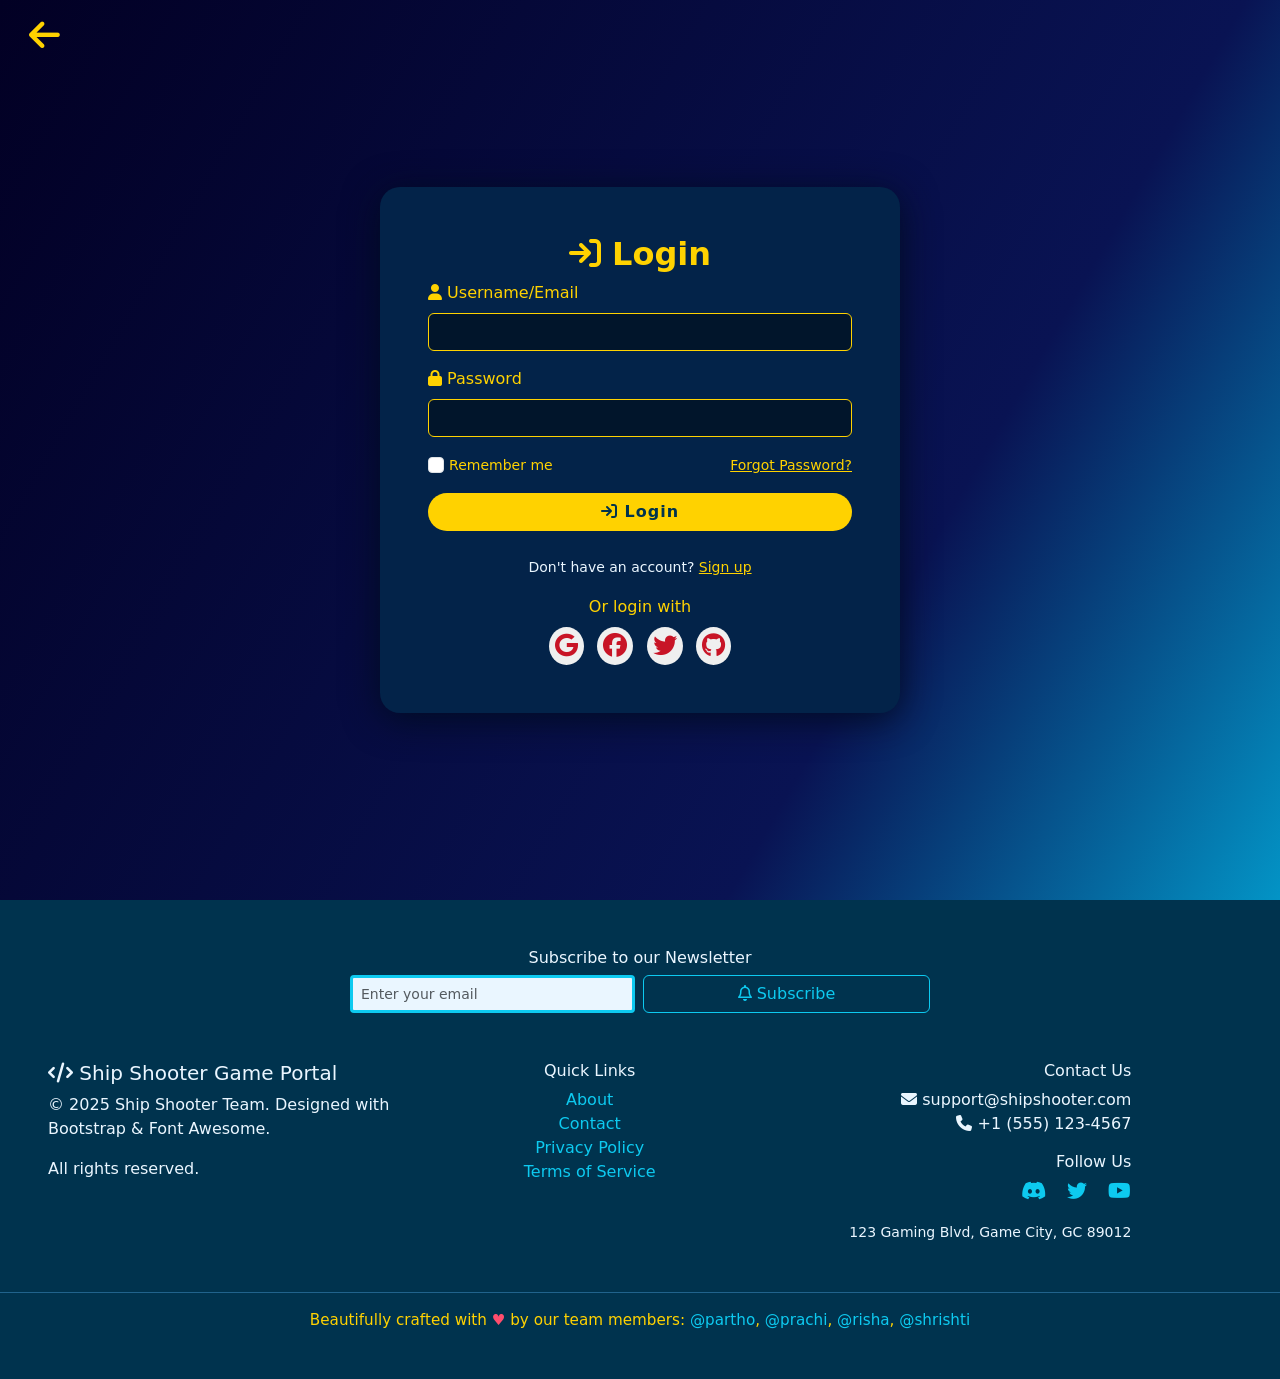
<file: website/templates/login.html>
<!DOCTYPE html>
<html lang="en">
<head>
  <meta charset="UTF-8">
  <title>Boom Blockers - Login</title>
  <meta name="viewport" content="width=device-width, initial-scale=1">
  <!-- Bootstrap + Font Awesome -->
  <link href="https://cdn.jsdelivr.net/npm/bootstrap@5.3.8/dist/css/bootstrap.min.css" rel="stylesheet">
  <link href="https://cdnjs.cloudflare.com/ajax/libs/font-awesome/6.4.2/css/all.min.css" rel="stylesheet">
  <style>
    @media (min-width: 768px) {
        .card {
            max-width: 520px !important;
            padding-left: 3rem !important;
            padding-right: 3rem !important;
        }
        .container {
            max-width: 100vw;
        }
    }
    body { background: linear-gradient(120deg, #020024 0%, #091353 60%, #00d4ff 100%); color: #eaf6ff; }
    .container {
        max-width: 100vw;
        padding-left: 16px;
        padding-right: 16px;
    }
    .card {
        background: #032349;
        border-radius: 20px;
        box-shadow: 0 6px 36px #000c1eeb;
        border: none;
        color: #eaf6ff;
        width: 100%;
        max-width: 430px;
        margin: 0 auto;
        padding: 2.5rem 2rem;
    }
    @media (min-width: 768px) {
        .card {
            max-width: 520px !important;
            padding-left: 3rem !important;
            padding-right: 3rem !important;
        }
        .container {
            max-width: 100vw;
            padding-left: 0;
            padding-right: 0;
        }
    }
    .btn-log { background: #ffd200; color: #00334e; border-radius: 22px; font-weight: 600; letter-spacing: 1px; }
    .btn-log:hover { background: #ffe966; color: #613a01; }
    .form-label { color: #ffd200; }
    .icon-btn-social { color: #c81426; font-size: 1.5rem; border-radius: 50%; transition: background 0.2s; border: none; }
    .icon-btn-social:hover { background: #002e50; color: #fff; }
    .login-title { color: #ffd200; text-shadow: 0 2px 8px #000c1e99; letter-spacing: 1px; }
    .form-control { background: #01152b; color: #ffd200; border: 1px solid #ffd200; }
    .form-control:focus { background: #021c3a; color: #fff; border-color: #ffe966; box-shadow: 0 0 0 0.2rem #ffd20044; }
    .form-check-label, .text-warning, .small, .mb-2 { color: #ffd200 !important; }
    
    
  </style>
</head>
<body>
    <a href="javascript:history.back()" class="position-absolute" style="top: 0.6rem; left: 1.8rem; font-size:2.2rem; color:#ffd200; text-decoration:none;">
      <i class="fa-solid fa-arrow-left"></i>
  </a>
  <div class="container py-5 d-flex flex-column align-items-center justify-content-center" style="min-height:100vh;">
    <div class="card px-4 py-5" style="max-width: 430px;">
      <h2 class="fw-bold mb-2 text-center"><i class="fa-solid fa-arrow-right-to-bracket"></i> Login</h2>
      <form id="loginForm">
        <div class="mb-3">
          <label for="loginEmail" class="form-label"><i class="fa fa-user"></i> Username/Email</label>
          <input type="text" class="form-control" id="loginEmail" required>
        </div>
        <div class="mb-3">
          <label for="loginPassword" class="form-label"><i class="fa fa-lock"></i> Password</label>
          <input type="password" class="form-control" id="loginPassword" required>
        </div>
        <div class="mb-3 d-flex justify-content-between align-items-center">
          <div>
            <input type="checkbox" class="form-check-input" id="rememberMe">
            <label class="form-check-label" for="rememberMe"><small>Remember me</small></label>
          </div>
          <a href="#" class="text-warning small">Forgot Password?</a>
        </div>
        <button type="submit" class="btn btn-log w-100 mb-3"><i class="fa-solid fa-arrow-right-to-bracket"></i> Login</button>
        <div id="loginAlert"></div>
        <div class="mt-2 text-center">
          <small>Don't have an account? <a href="signup.html" class="text-warning">Sign up</a></small>
        </div>
      </form>
      <div class="mt-3 text-center">
        <p class="mb-2">Or login with</p>
        <button class="icon-btn-social me-2"><i class="fab fa-google"></i></button>
        <button class="icon-btn-social me-2"><i class="fab fa-facebook"></i></button>
        <button class="icon-btn-social me-2"><i class="fab fa-twitter"></i></button>
        <button class="icon-btn-social"><i class="fab fa-github"></i></button>
      </div>
    </div>
  </div>
  <!--Footer-->
<div class="footer text-center py-5" style="background-color:#00334e; color:#eaf6ff;">
  <div class="container-fluid px-3 px-md-5">
    <div class="row gy-4 justify-content-center">
      <!-- Newsletter -->
      <div class="col-12 col-md-6 mb-5">
        <h6>Subscribe to our Newsletter</h6>
        <form class="d-flex flex-column flex-sm-row justify-content-center" id="subscribeForm">
          <input id="subs" style="background-color: #eaf6ff; border: 3px solid #0dcaf0;"
            type="email"
            placeholder="Enter your email"
            aria-label="Email for newsletter"
            class="form-control  form-control form-control-sm me-sm-2 mb-2 mb-sm-0 w-100"
            required
          />
          <button type="submit" class="btn btn btn-outline-info btn w-100 w-sm-auto" id="subscribeBtn">
            <i class="far fa-bell"></i> Subscribe
          </button>
        </form>
      </div>
    </div>

    <div class="row gy-4">
      <!-- Left -->
      <div class="col-12 col-md-4 text-md-start">
        <h5><i class="fa-solid fa-code"></i> Ship Shooter Game Portal</h5>
        <p>&copy; 2025 Ship Shooter Team. Designed with Bootstrap & Font Awesome.</p>
        <p>All rights reserved.</p>
      </div>

      <!-- Quick Links -->
      <div class="col-12 col-md-3">
        <h6>Quick Links</h6>
        <ul class="list-unstyled">
          <li><a href="#" class="text-decoration-none text-info">About</a></li>
          <li><a href="#" class="text-decoration-none text-info">Contact</a></li>
          <li><a href="#" class="text-decoration-none text-info">Privacy Policy</a></li>
          <li><a href="#" class="text-decoration-none text-info">Terms of Service</a></li>
        </ul>
      </div>

      <!-- Contact -->
      <div class="col-12 col-md-4 text-md-end">
        <h6>Contact Us</h6>
        <p>
          <i class="fa-solid fa-envelope"></i> support@shipshooter.com<br />
          <i class="fa-solid fa-phone"></i> +1 (555) 123-4567
        </p>
        <h6>Follow Us</h6>
        <a href="#" class="me-3 text-info"><i class="fab fa-discord fa-lg"></i></a>
        <a href="#" class="me-3 text-info"><i class="fab fa-twitter fa-lg"></i></a>
        <a href="#" class="text-info"><i class="fab fa-youtube fa-lg"></i></a>
        <p class="mt-3">
          <small>123 Gaming Blvd, Game City, GC 89012</small>
        </p>
      </div>
    </div>
  </div>

  <!-- Footer bottom -->
  <div style="border-top: 1px solid #21638c; margin-top: 2rem; padding-top: 1rem;">
    <p style="margin: 0; font-size: 0.95rem; color: #ffd200;">
      Beautifully crafted with <span style="color: #ff4d6d;">&hearts;</span> by our team members:
      <a href="#" class="text-info text-decoration-none">@partho</a>,
      <a href="#" class="text-info text-decoration-none">@prachi</a>,
      <a href="#" class="text-info text-decoration-none">@risha</a>,
      <a href="#" class="text-info text-decoration-none">@shrishti</a>
    </p>
  </div>
</div>

  <script>
    document.getElementById('loginForm').addEventListener('submit', function(e) {
      e.preventDefault();
      let username = document.getElementById('loginEmail').value.trim(),
          password = document.getElementById('loginPassword').value,
          alertBox = document.getElementById('loginAlert');

      // For demo (fake check)
      if(username==="Aryan" && password==="pass1234") {
        alertBox.innerHTML = '<div class="alert alert-success py-1">Welcome, Aryan! <a href="profile.html" class="text-warning">Go to Profile</a></div>';
        this.reset();
      } else {
        alertBox.innerHTML = '<div class="alert alert-danger py-1">Invalid username or password!</div>';
      }
    });
    counters.forEach((counter) => observer.observe(counter));
      document.getElementById("subscribeForm").addEventListener("submit", function (e) {
    e.preventDefault(); // stop form from refreshing page

    // Show the message
    document.getElementById("subscribeMessage").style.display = "block";

    // Clear input
    this.querySelector("input[type='email']").value = "";});

    document.getElementById("subscribeForm").addEventListener("submit", function (e) {
    e.preventDefault();

    const btn = document.getElementById("subscribeBtn");

    // Button change after subscribing
    btn.innerHTML = '<i class="fa-solid fa-bell"></i> Subscribed';
    btn.classList.remove("btn-outline-info");
    btn.classList.add("btn-info");

    

    // Disable button
    btn.disabled = true;
    document.querySelector("input[type='email']").disabled = true;
  });
  </script>
</body>
</html>
</file>
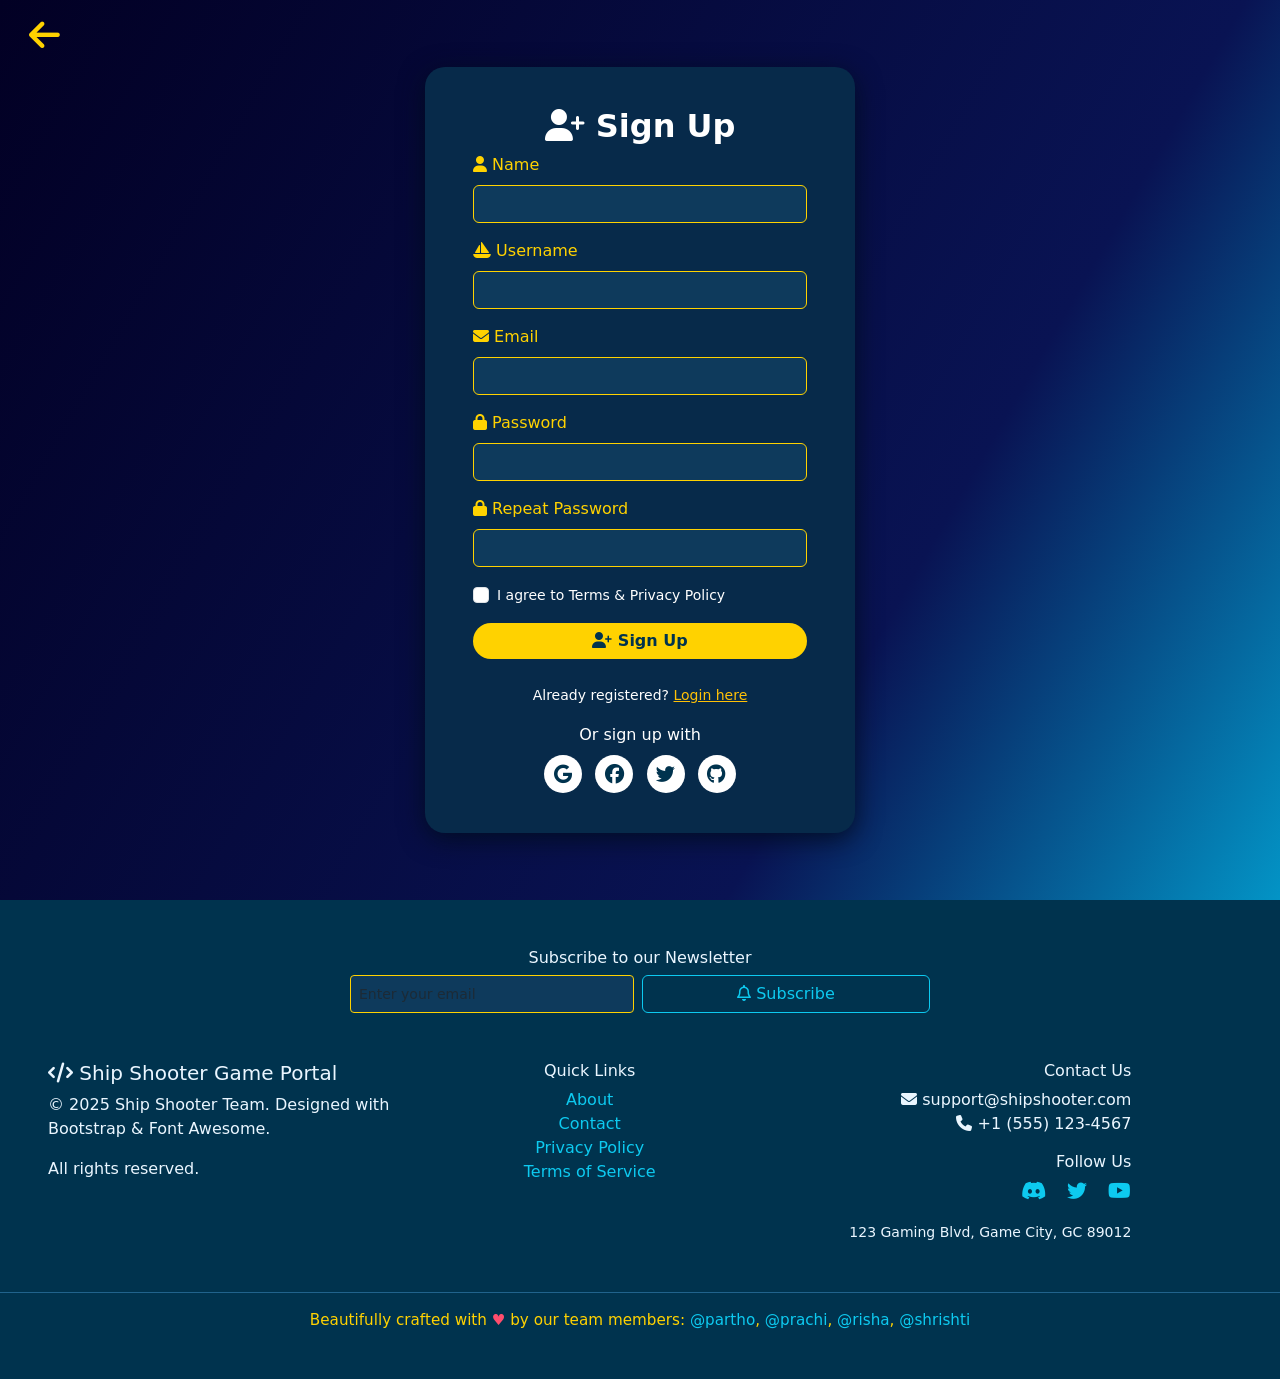
<file: website/templates/signup.html>
<!DOCTYPE html>
<html lang="en">
<head>
  <meta charset="UTF-8">
  <title>Boom Blockers - Signup</title>
  <meta name="viewport" content="width=device-width, initial-scale=1">
  <!-- Bootstrap + Font Awesome -->
  <link href="https://cdn.jsdelivr.net/npm/bootstrap@5.3.8/dist/css/bootstrap.min.css" rel="stylesheet">
  <link href="https://cdnjs.cloudflare.com/ajax/libs/font-awesome/6.4.2/css/all.min.css" rel="stylesheet">
  <style>
    body {
      background: linear-gradient(120deg, #020024 0%, #091353 60%, #00d4ff 100%);
      color: #fff;
    }
    .card {
      background: #072a4a;
      border-radius: 20px;
      box-shadow: 0 6px 26px #000c1ee0;
      border: none;
      color: #fff;
      width: 100%;
      max-width: 540px;
    }
    .form-control {
      background: #0e3a5c;
      color: #fff;
      border: 1px solid #ffd200;
    }
    .form-control:focus {
      background: #174a6e;
      color: #fff;
      border-color: #ffd200;
      box-shadow: 0 0 0 0.2rem rgba(255,210,0,.25);
    }
    .btn-log {
      background: #ffd200;
      color: #00334e;
      border-radius: 22px;
      font-weight: bold;
      border: none;
    }
    .btn-log:hover {
      background: #ffe966;
      color: #6c4403;
    }
    .form-label {
      color: #ffd200;
      font-weight: 500;
    }
    .icon-btn-social {
      background: #fff;
      color: #00334e;
      border: none;
      border-radius: 50%;
      width: 38px;
      height: 38px;
      display: inline-flex;
      align-items: center;
      justify-content: center;
      font-size: 1.2rem;
      transition: background 0.2s, color 0.2s;
    }
    .icon-btn-social:hover {
      background: #ffd200;
      color: #00334e;
    }
    .alert {
      font-size: 0.95rem;
    }
    @media (max-width: 767.98px) {
      .card {
        max-width: 98vw;
        padding: 1.5rem 0.5rem !important;
      }
      .container {
        padding: 0 !important;
      }
    }
    @media (min-width: 992px) {
      .card {
        max-width: 600px;
        padding: 2.5rem 3rem !important;
      }
    }
  </style>
</head>
<body>
    <a href="javascript:history.back()" class="position-absolute" style="top: 0.6rem; left: 1.8rem; font-size:2.2rem; color:#ffd200; text-decoration:none;">
      <i class="fa-solid fa-arrow-left"></i>
  </a>
    <div class="container py-5 d-flex flex-column align-items-center justify-content-center" style="min-height:100vh;">
        <div class="card px-4 py-5" style="max-width: 430px;">
            <h2 class="fw-bold mb-2 text-center"><i class="fa-solid fa-user-plus"></i> Sign Up</h2>
            <form id="signupForm">
                <div class="mb-3">
                    <label for="name" class="form-label"><i class="fa fa-user"></i> Name</label>
                    <input type="text" class="form-control" id="name" required>
                </div>
                <div class="mb-3">
                    <label for="username" class="form-label"><i class="fa-solid fa-sailboat"></i> Username</label>
                    <input type="text" class="form-control" id="username" required>
                </div>
                <div class="mb-3">
                    <label for="email" class="form-label"><i class="fa-solid fa-envelope"></i> Email</label>
                    <input type="email" class="form-control" id="email" required>
                </div>
                <div class="mb-3">
                    <label for="password" class="form-label"><i class="fa-solid fa-lock"></i> Password</label>
                    <input type="password" class="form-control" id="password" required>
                </div>
                <div class="mb-3">
                    <label for="repeatPassword" class="form-label"><i class="fa-solid fa-lock"></i> Repeat Password</label>
                    <input type="password" class="form-control" id="repeatPassword" required>
                </div>
                <div class="form-check mb-3">
                    <input class="form-check-input" type="checkbox" id="terms" required>
                    <label class="form-check-label" for="terms"><small>I agree to Terms & Privacy Policy</small></label>
                </div>
                <button type="submit" class="btn btn-log w-100 mb-3"><i class="fa fa-user-plus"></i> Sign Up</button>
                <div id="signupAlert"></div>
                <div class="mt-2 text-center">
                    <small>Already registered? <a href="login.html" class="text-warning">Login here</a></small>
                </div>
            </form>
            <div class="mt-3 text-center">
                <p class="mb-2">Or sign up with</p>
                <button class="icon-btn-social me-2"><i class="fab fa-google"></i></button>
                <button class="icon-btn-social me-2"><i class="fab fa-facebook"></i></button>
                <button class="icon-btn-social me-2"><i class="fab fa-twitter"></i></button>
                <button class="icon-btn-social"><i class="fab fa-github"></i></button>
            </div>
        </div>
    </div>
    <!--Footer-->
<div class="footer text-center py-5" style="background-color:#00334e; color:#eaf6ff;">
  <div class="container-fluid px-3 px-md-5">
    <div class="row gy-4 justify-content-center">
      <!-- Newsletter -->
      <div class="col-12 col-md-6 mb-5">
        <h6>Subscribe to our Newsletter</h6>
        <form class="d-flex flex-column flex-sm-row justify-content-center" id="subscribeForm">
          <input
            type="email"
            placeholder="Enter your email"
            aria-label="Email for newsletter"
            class="form-control form-control form-control-sm me-sm-2 mb-2 mb-sm-0 w-100"
            required
          />
          <button type="submit" class="btn btn btn-outline-info btn w-100 w-sm-auto" id="subscribeBtn">
            <i class="far fa-bell"></i> Subscribe
          </button>
        </form>
      </div>
    </div>

    <div class="row gy-4">
      <!-- Left -->
      <div class="col-12 col-md-4 text-md-start">
        <h5><i class="fa-solid fa-code"></i> Ship Shooter Game Portal</h5>
        <p>&copy; 2025 Ship Shooter Team. Designed with Bootstrap & Font Awesome.</p>
        <p>All rights reserved.</p>
      </div>

      <!-- Quick Links -->
      <div class="col-12 col-md-3">
        <h6>Quick Links</h6>
        <ul class="list-unstyled">
          <li><a href="#" class="text-decoration-none text-info">About</a></li>
          <li><a href="#" class="text-decoration-none text-info">Contact</a></li>
          <li><a href="#" class="text-decoration-none text-info">Privacy Policy</a></li>
          <li><a href="#" class="text-decoration-none text-info">Terms of Service</a></li>
        </ul>
      </div>

      <!-- Contact -->
      <div class="col-12 col-md-4 text-md-end">
        <h6>Contact Us</h6>
        <p>
          <i class="fa-solid fa-envelope"></i> support@shipshooter.com<br />
          <i class="fa-solid fa-phone"></i> +1 (555) 123-4567
        </p>
        <h6>Follow Us</h6>
        <a href="#" class="me-3 text-info"><i class="fab fa-discord fa-lg"></i></a>
        <a href="#" class="me-3 text-info"><i class="fab fa-twitter fa-lg"></i></a>
        <a href="#" class="text-info"><i class="fab fa-youtube fa-lg"></i></a>
        <p class="mt-3">
          <small>123 Gaming Blvd, Game City, GC 89012</small>
        </p>
      </div>
    </div>
  </div>

  <!-- Footer bottom -->
  <div style="border-top: 1px solid #21638c; margin-top: 2rem; padding-top: 1rem;">
    <p style="margin: 0; font-size: 0.95rem; color: #ffd200;">
      Beautifully crafted with <span style="color: #ff4d6d;">&hearts;</span> by our team members:
      <a href="#" class="text-info text-decoration-none">@partho</a>,
      <a href="#" class="text-info text-decoration-none">@prachi</a>,
      <a href="#" class="text-info text-decoration-none">@risha</a>,
      <a href="#" class="text-info text-decoration-none">@shrishti</a>
    </p>
  </div>
</div>

    <script>
        document.getElementById('signupForm').addEventListener('submit', function (e) {
            e.preventDefault();
            let name = document.getElementById('name').value.trim(),
                    username = document.getElementById('username').value.trim(),
                    email = document.getElementById('email').value.trim(),
                    password = document.getElementById('password').value,
                    repeatPassword = document.getElementById('repeatPassword').value,
                    alertBox = document.getElementById('signupAlert');

            if (password !== repeatPassword) {
                alertBox.innerHTML = '<div class="alert alert-danger py-1">Passwords do not match!</div>';
                return;
            }
            if (!/^[\w-.]+@([\w-]+\.)+[\w-]{2,4}$/.test(email)) {
                alertBox.innerHTML = '<div class="alert alert-danger py-1">Invalid email address.</div>';
                return;
            }
            alertBox.innerHTML = '<div class="alert alert-success py-1">Account Created! <a href="login.html" class="text-warning">Login now</a></div>';
            this.reset();
        });
        counters.forEach((counter) => observer.observe(counter));
      document.getElementById("subscribeForm").addEventListener("submit", function (e) {
    e.preventDefault(); // stop form from refreshing page

    // Show the message
    document.getElementById("subscribeMessage").style.display = "block";

    // Clear input
    this.querySelector("input[type='email']").value = "";});

    document.getElementById("subscribeForm").addEventListener("submit", function (e) {
    e.preventDefault();

    const btn = document.getElementById("subscribeBtn");

    // Button change after subscribing
    btn.innerHTML = '<i class="fa-solid fa-bell"></i> Subscribed';
    btn.classList.remove("btn-outline-info");
    btn.classList.add("btn-info");

    

    // Disable button
    btn.disabled = true;
    document.querySelector("input[type='email']").disabled = true;
  });
    </script>
</body>
</html>
</file>
